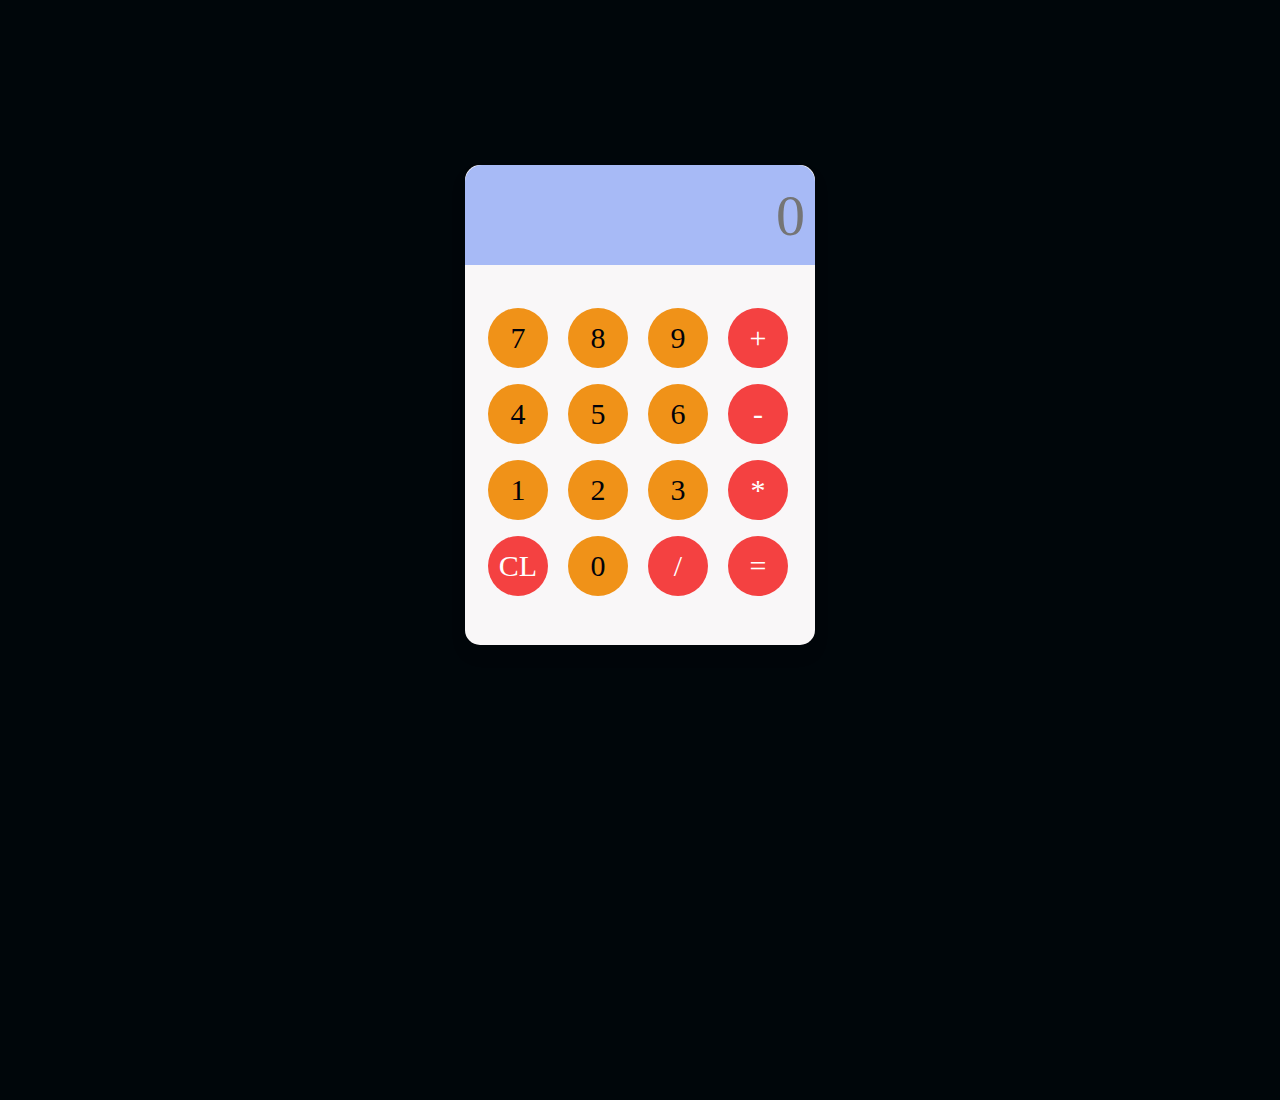
<file: calculator/index.html>
<!DOCTYPE html>
<html lang="en">
<head>
    <meta charset="UTF-8">
    <meta name="viewport" content="width=device-width, initial-scale=1.0">
    <title>Calculator</title>
    <link rel="stylesheet" href="style.css">
</head>
    <div class="top">
        <form name="cal">
            <input type="text" name="display" id="display" placeholder="0" readonly>
            <br>
            <div class="button">
                <input type="button" class="btn" value="7" onclick="cal.display.value +='7'">
                <input type="button" class="btn" value="8" onclick="cal.display.value +='8'">
                <input type="button" class="btn" value="9" onclick="cal.display.value +='9'">
                <input type="button" class="btn mbtn" value="+" onclick="cal.display.value +='+'">
                <br>
                <input type="button" class="btn" value="4" onclick="cal.display.value +='4'">
                <input type="button" class="btn" value="5" onclick="cal.display.value +='5'">
                <input type="button" class="btn" value="6" onclick="cal.display.value +='6'">
                <input type="button" class="btn mbtn" value="-" onclick="cal.display.value +='-'">
                <br>
                <input type="button" class="btn" value="1" onclick="cal.display.value +='1'">
                <input type="button" class="btn" value="2" onclick="cal.display.value +='2'">
                <input type="button" class="btn" value="3" onclick="cal.display.value +='3'">
                <input type="button" class="btn mbtn" value="*" onclick="cal.display.value +='*'">
                <br>
                <input type="button" class="btn cbtn" value="CL" onclick="cal.display.value =''">
                <input type="button" class="btn" value="0" onclick="cal.display.value +='0'">
                <input type="button" class="btn mbtn" value="/" onclick="cal.display.value +='/'">
                <input type="button" class="btn mbtn" value="=" onclick="cal.display.value =eval(cal.display.value)">
                <br>
            </div>
             
        </form>
    </div>
 
</body>
</html>
</file>
<file: calculator/style.css>
*{
    margin: 0;
    padding: 0;
    font-family: cursive;
}
body{
    background-color :#00060a;
    height: 100vh;
    padding: 100px;
}
.top{
    
    width: 350px;
    height: 480px;
    margin: 65px auto;
    background: rgb(249, 247, 248);
    border-radius: 15px;
    box-shadow: 0 10px 15px rgba(0,0,0,0.1) ;
}
#display{
    border: none;
    outline: none;
    width: 330px;
    height: 80px;
    font-size: 58px;
    font-weight: 700px;
    padding: 10px;
    text-align: right;
    background-color: hsl(226, 81%, 81%);
    border-top-right-radius: 17px;
    border-top-left-radius:17px ;
}
.button{
    margin: 35px 15px;
}
.btn{

    width: 60px;
    height: 60px;
    margin: 8px;
    border: none;
    color: #00020a;
    outline: none;
    cursor: pointer ;
    font-size: 30px;
    line-height: 30px;
    border-radius: 35px;
    background-color: rgb(240, 146, 24);
}
.cbtn{
    background-color: rgb(244, 65, 65);
    color: white;
}
.mbtn{
    background-color:rgb(244, 65, 65); 
    color: white;
}
</file>
